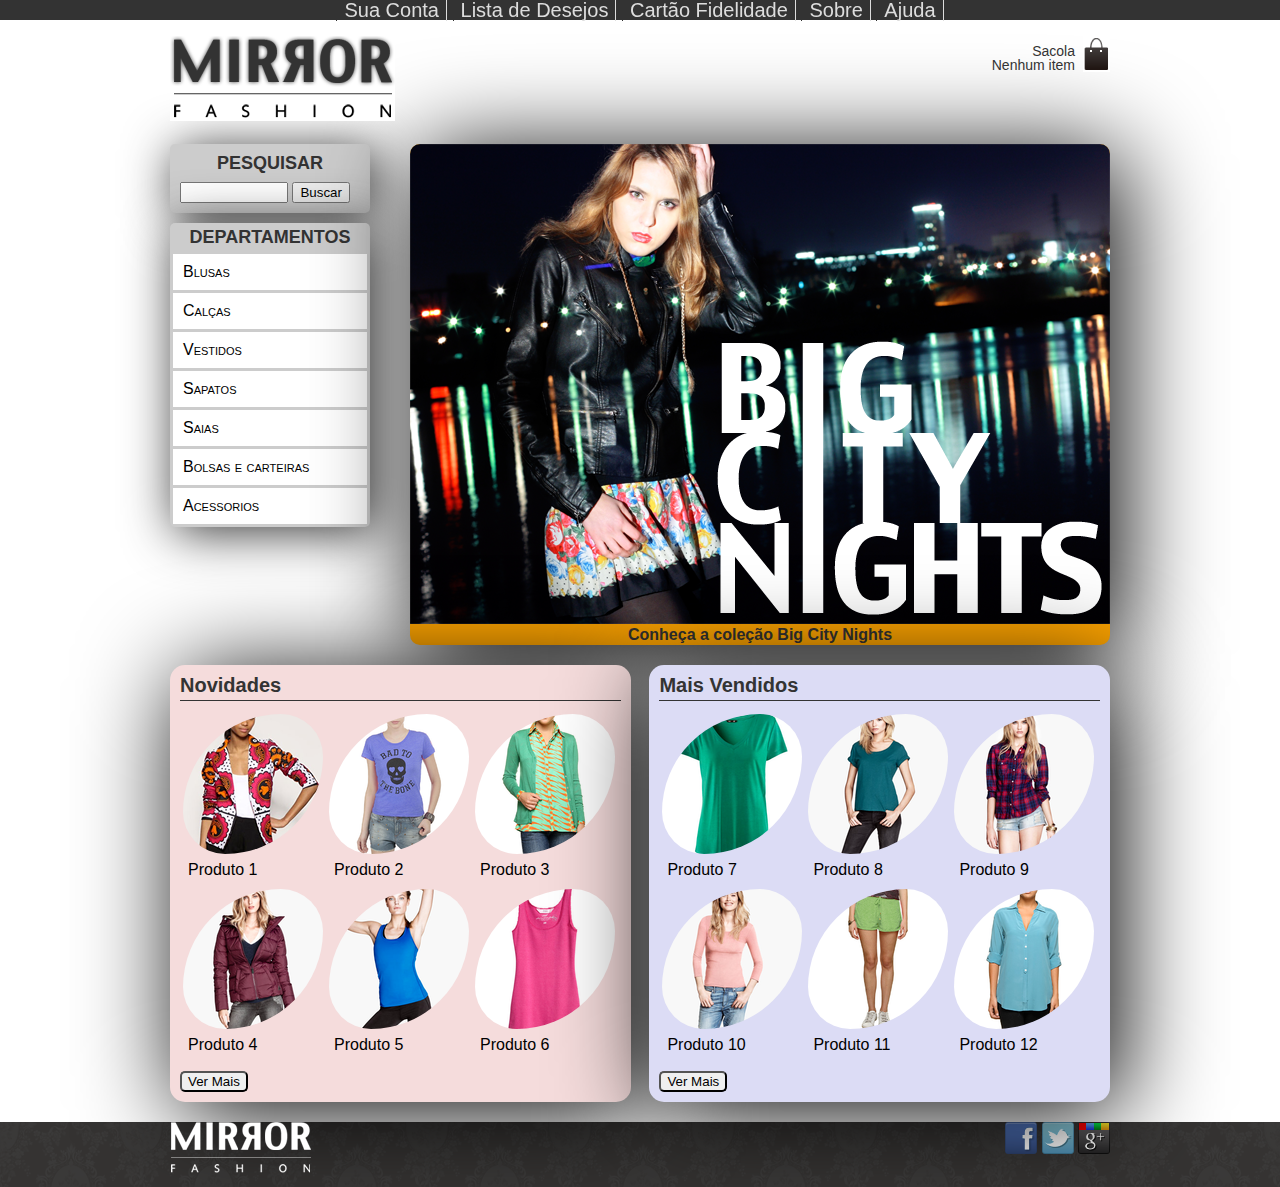
<file: mirror-fashion/index.html>
<!DOCTYPE html>
<html lang="pt-br">

<head>
    <meta charset="utf-8" />
    <title>Mirror Fashion</title>
    <meta name="viewport" content="width=device-width">
    <link rel="stylesheet" href="css/reset.css">
    <link rel="stylesheet" type="text/css" media="screen" href="css/mirrorfashion.css" />
</head>

<body>
    <header class="conteiner">
        <h1>
            <a href="index.html">
                <img src="img/logo.png" alt="Mirror Fashion">
            </a>
        </h1>

        <section class="sacola">
            <h2>Sacola</h2>
            <p>Nenhum item</p>
        </section>

        <nav class="menu-opcoes">
            <a href="#">Sua Conta</a>
            <a href="#">Lista de Desejos</a>
            <a href="#">Cartão Fidelidade</a>
            <a href="sobre.html">Sobre</a>
            <a href="#">Ajuda</a>
        </nav>
    </header>

    <main class="conteiner">
        <section class="busca">
            <h2>Pesquisar</h2>
            <form>
                <input type="text">
                <button>Buscar</button>
            </form>

        </section>

        <section class="menu-departamentos">
            <h2>Departamentos </h2>
            <nav>
                <ul>
                    <li>
                        <a href="#">Blusas</a>
                    </li>
                    <li>
                        <a href="#">Calças</a>
                    </li>
                    <li>
                        <a href="#">Vestidos</a>
                    </li>
                    <li>
                        <a href="#">Sapatos</a>
                    </li>
                    <li>
                        <a href="#">Saias</a>
                    </li>
                    <li>
                        <a href="#">Bolsas e carteiras</a>
                    </li>
                    <li>
                        <a href="#">Acessorios</a>
                    </li>
                </ul>
            </nav>
        </section>
        <section class="banner">
            <figure>
                <img src="img/destaque-home.png" alt="Conheça a coleção Big City Nights">
                <figcaption>
                    <p>Conheça a coleção Big City Nights</p>
                </figcaption>
            </figure>
        </section>
        <div class="paineis">
            <section class="painel novidades">
                <h2>Novidades</h2>
                <ol>
                    <!--  (li>a [href="produto.html"]>figure>img[src="img/produtos/miniatura$.png"]+figc{Produto $})*6 -->

                    <li>
                        <a href="produto.html">
                            <figure>
                                <img src="img/produtos/miniatura1.png" alt="">
                                <figcaption>Produto 1</figcaption>
                            </figure>
                        </a>
                    </li>
                    <li>
                        <a href="produto.html">
                            <figure>
                                <img src="img/produtos/miniatura2.png" alt="">
                                <figcaption>Produto 2</figcaption>
                            </figure>
                        </a>
                    </li>
                    <li>
                        <a href="produto.html">
                            <figure>
                                <img src="img/produtos/miniatura3.png" alt="">
                                <figcaption>Produto 3</figcaption>
                            </figure>
                        </a>
                    </li>
                    <li>
                        <a href="produto.html">
                            <figure>
                                <img src="img/produtos/miniatura4.png" alt="">
                                <figcaption>Produto 4</figcaption>
                            </figure>
                        </a>
                    </li>
                    <li>
                        <a href="produto.html">
                            <figure>
                                <img src="img/produtos/miniatura5.png" alt="">
                                <figcaption>Produto 5</figcaption>
                            </figure>
                        </a>
                    </li>
                    <li>
                        <a href="produto.html">
                            <figure>
                                <img src="img/produtos/miniatura6.png" alt="">
                                <figcaption>Produto 6</figcaption>
                            </figure>
                        </a>
                    </li>
                </ol>
                <button class="button">Ver Mais</button>
            </section>

            <section class="painel mais-vendidos">
                <h2>Mais Vendidos</h2>
                <ol>
                    <!--  (li>a [href="produto.html"]>figure>img[src="img/produtos/miniatura$@7.png"]+figc{Produto $@7})*6 -->

                    <li>
                        <a href="produto.html">
                            <figure>
                                <img src="img/produtos/miniatura7.png" alt="">
                                <figcaption>Produto 7</figcaption>
                            </figure>
                        </a>
                    </li>
                    <li>
                        <a href="produto.html">
                            <figure>
                                <img src="img/produtos/miniatura8.png" alt="">
                                <figcaption>Produto 8</figcaption>
                            </figure>
                        </a>
                    </li>
                    <li>
                        <a href="produto.html">
                            <figure>
                                <img src="img/produtos/miniatura9.png" alt="">
                                <figcaption>Produto 9</figcaption>
                            </figure>
                        </a>
                    </li>
                    <li>
                        <a href="produto.html">
                            <figure>
                                <img src="img/produtos/miniatura10.png" alt="">
                                <figcaption>Produto 10</figcaption>
                            </figure>
                        </a>
                    </li>
                    <li>
                        <a href="produto.html">
                            <figure>
                                <img src="img/produtos/miniatura11.png" alt="">
                                <figcaption>Produto 11</figcaption>
                            </figure>
                        </a>
                    </li>
                    <li>
                        <a href="produto.html">
                            <figure>
                                <img src="img/produtos/miniatura12.png" alt="">
                                <figcaption>Produto 12</figcaption>
                            </figure>
                        </a>
                    </li>
                </ol>
                <button class="button">Ver Mais</button>
            </section>
        </div>
    </main>

    <footer>
        <div class="conteiner">
            <img src="img/logo-rodape.png" alt="Logo Mirror Fashion">
            <section class="social">
                <a href="http://facebook.com"></a>
                <a href="http://twitter.com"></a>
                <a href="http://plus.google.com"></a>
            </section>
        </div>
    </footer>
</body>

</html>
</file>
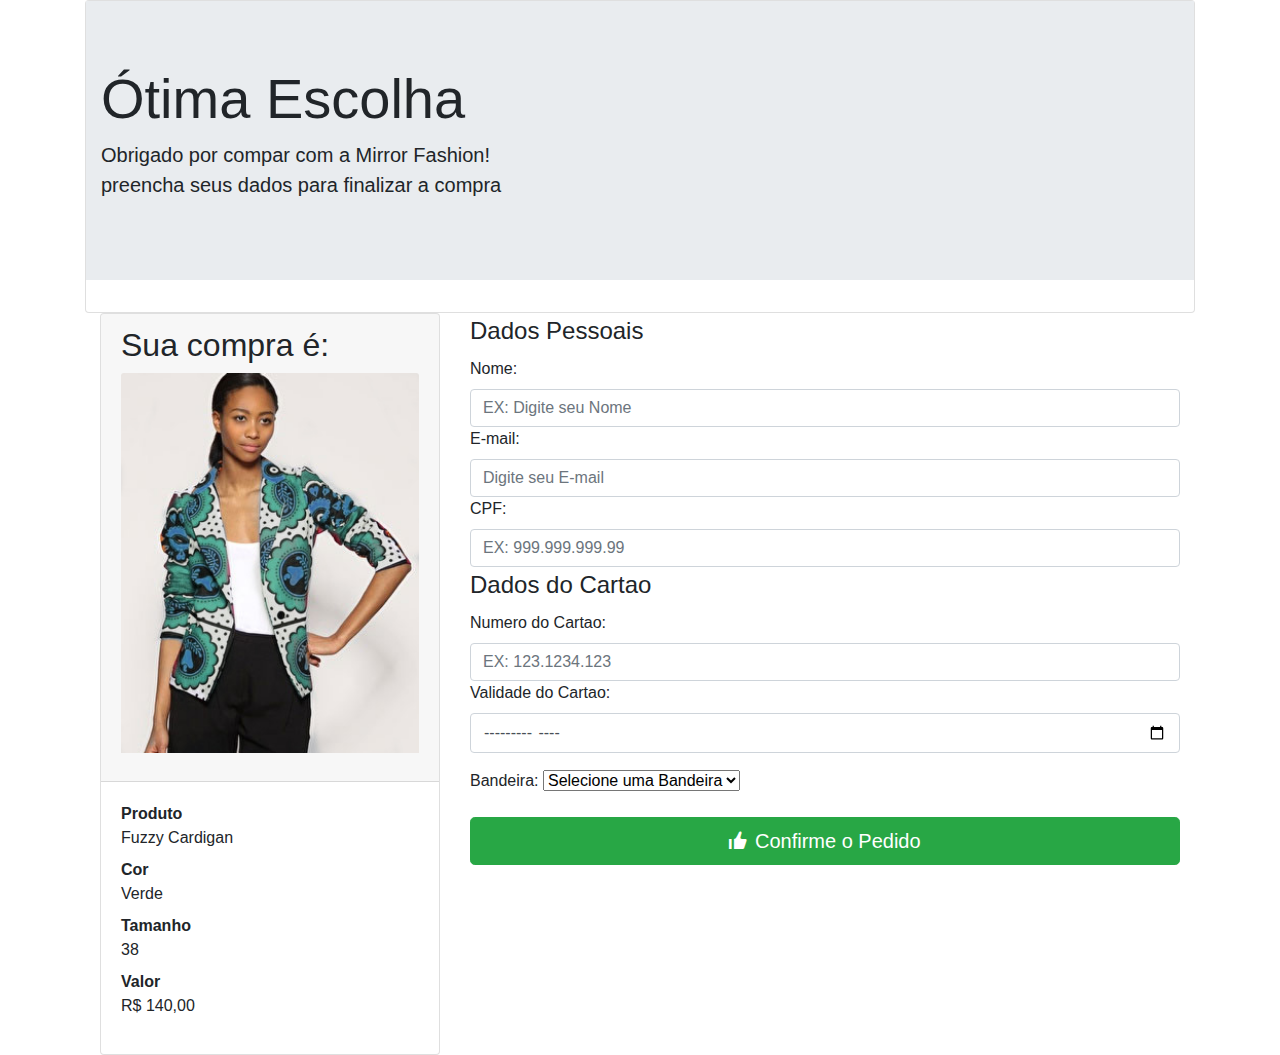
<file: mirror-fashion/checkout.html>
<!DOCTYPE html>
<html lang="en">

<head>
    <meta charset="UTF-8">
    <meta name="viewport" content="width=device-width, initial-scale=1.0">
    <meta http-equiv="X-UA-Compatible" content="ie=edge">
    <link rel="stylesheet" href="css/bootstrap.css" media>
    <link rel="stylesheet" href="css/open-iconic-bootstrap.css">
    <title>Document</title>
</head>

<body>
    <div class="container">
        <div class="card">
            <div class="jumbotron jumbotron-fluid">
                <div class="container">
                    <h1 class="display-4">Ótima Escolha</h1>
                    <p class="lead">Obrigado por compar com a Mirror Fashion!
                        <br> preencha seus dados para finalizar a compra</p>

                </div>
            </div>
        </div>
        <div class="container">
            <div class="row">
                <div class="col-md-4">
                    <div class="card">
                        <div class="card-header">
                            <h2>Sua compra é:</h2>
                            <img src="img/produtos/foto1-verde.png" alt class="card-img-top mb-3">
                        </div>
                        <div class="card-body">
                            <dl>
                                <dt>Produto</dt>
                                <dd>Fuzzy Cardigan</dd>

                                <dt>Cor</dt>
                                <dd>Verde</dd>

                                <dt>Tamanho</dt>
                                <dd>38</dd>

                                <dt>Valor</dt>
                                <dd>R$ 140,00</dd>
                            </dl>
                        </div>
                    </div>
                </div>
                <div class="col-md-8">
                    <form>
                        <fieldset>
                            <legend>Dados Pessoais</legend>
                            <div>
                                <label for="nomePessoal">Nome:</label>
                                <input id="nomePessoal" type="text" name="nome" class="form-control" placeholder="EX: Digite seu Nome">
                            </div>

                            <div>
                                <label for="EmailPessoal">E-mail:</label>
                                <input id="EmailPessoal" type="email" name="email" class="form-control" placeholder="Digite seu E-mail" placeholder="E_mail">

                            </div>


                            <div>
                                <label for="CPFPessoal">CPF:</label>
                                <input type="text" id=CPFPessoal type="text" name="CPF" class="form-control" placeholder="EX: 999.999.999.99">

                            </div>
                        </fieldset>

                        <fildset>
                            <legend>Dados do Cartao</legend>
                            <div>
                                <label for="CPFPessoal">Numero do Cartao:</label>
                                <input id=CPFPessoal type="text" name="CartaoPessoal" class="form-control" placeholder="EX: 123.1234.123">

                            </div>

                            <div class="form-group">
                                <label for="CartaoCVVCheckout">Validade do Cartao:</label>
                                <input id=CartaoCVVCheckout type="month" name="cartaoCVV" class="form-control">
                            </div>

                            <div class="form-group">
                                <label for="BandeiraCheckout">Bandeira:</label>
                                <select name="BandeiraCheckout " id="BandeiraCheckout ">
                                    <option selected disabled>Selecione uma Bandeira</option>
                                    <option value="1">Visa</option>
                                    <option value="2">MasterCard</option>
                                </select>

                            </div>
                        </fildset>

                        <button type="submit" class="btn btn-success btn-lg btn-block">
                            <span class="oi oi-thumb-up" title="joinha"></span>
                            Confirme o Pedido</button>


                    </form>
                </div>
            </div>
        </div>
</body>

</html>
</file>
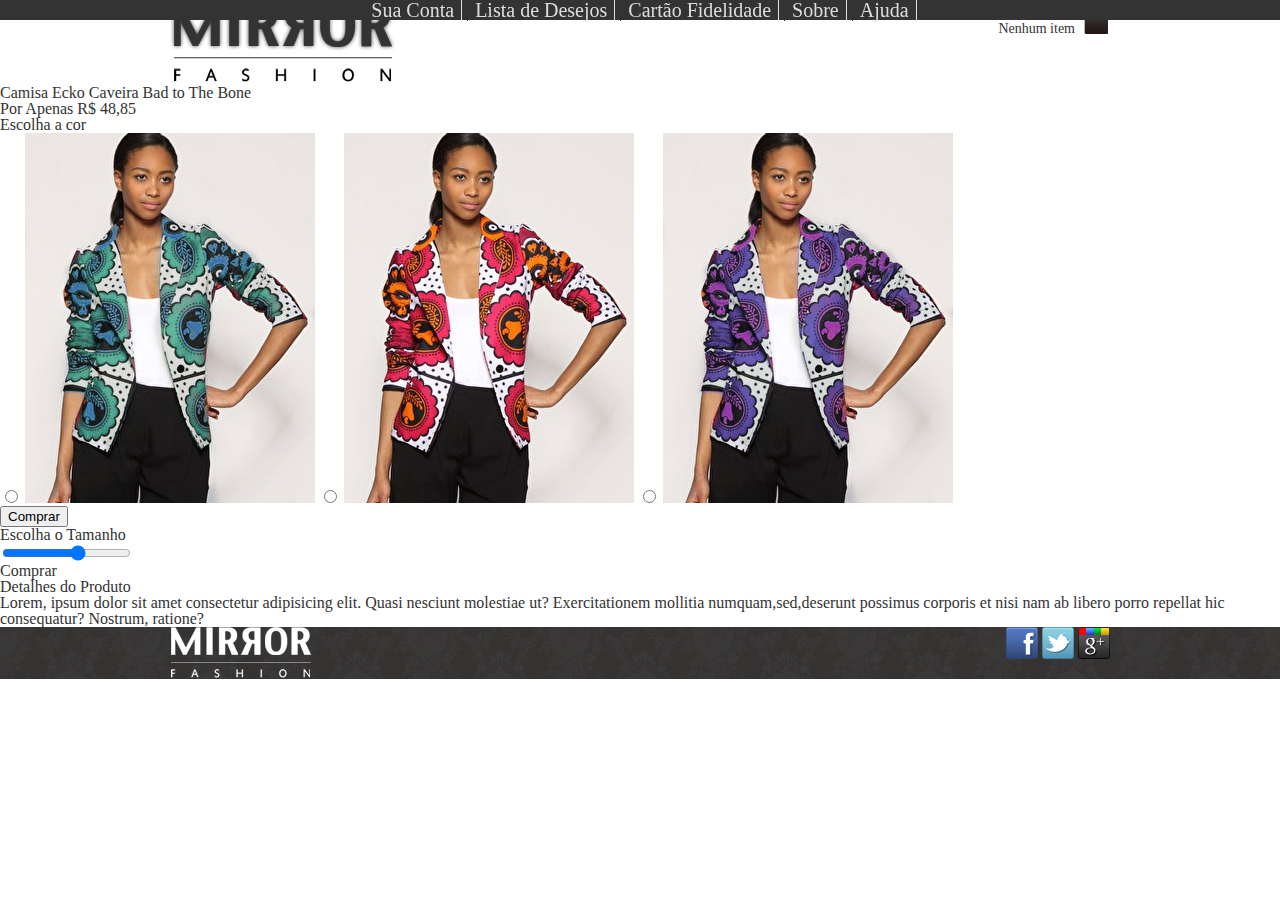
<file: mirror-fashion/produto.html>
</html>
<!DOCTYPE html>
<html lang="pt-br">

<head>
    <meta charset="UTF-8">
    <title>A Mirror Fashion</title>
    <meta name="viewport" content="width=device-width">
    <link rel="stylesheet" href="css/mirrorfashion.css">
    <link rel="stylesheet" href="css/reset.css">
</head>

<body>
    <header class="conteiner">
        <h1>
            <a href="index.html">
                <img src="img/logo.png" alt="Mirror Fashion">
            </a>
        </h1>

        <section class="sacola">
            <h2>Sacola</h2>
            <p>Nenhum item</p>
        </section>

        <nav class="menu-opcoes">
            <a href="#">Sua Conta</a>
            <a href="#">Lista de Desejos</a>
            <a href="#">Cartão Fidelidade</a>
            <a href="sobre.html">Sobre</a>
            <a href="#">Ajuda</a>
        </nav>
    </header>

    <main>
        <h1>Camisa Ecko Caveira Bad to The Bone</h1>
        <p>Por Apenas R$ 48,85</p>
        <section>
            <form>
                <fieldset>
                    <legend>Escolha a cor</legend>
                    <input type="radio" name="cor" id="verde">
                    <label for="verde">
                        <img src="img/produtos/foto1-verde.png" alt="Produto	na	cor	verde">
                    </label>
                    <input type="radio" name="cor" id="rosa">
                    <label for="rosa">
                        <img src="img/produtos/foto1-rosa.png" alt="Produto	na	cor	rosa">
                    </label>
                    <input type="radio" name="cor" id="azul">
                    <label for="azul">
                        <img src="img/produtos/foto1-azul.png" alt="Produto	na	cor	azul">
                    </label>
                </fieldset>
                <button class="comprar">Comprar</button>
            <legend>Escolha o Tamanho</legend>
            <input type="range" value="42" min="36" max="46" step="2">
            <output for="tamanho" 42></output>
            </fieldset>
            <fieldset>Comprar</fieldset>
            </form>
        </section>
        <h2>Detalhes do Produto</h2>
        <p>
            Lorem, ipsum dolor sit amet consectetur adipisicing elit. Quasi nesciunt molestiae ut? Exercitationem mollitia numquam,sed,deserunt
            possimus corporis et nisi nam ab libero porro repellat hic consequatur? Nostrum, ratione?
        </p>
        </section>


    </main>

    <footer>
        <div class="conteiner">
            <img src="img/logo-rodape.png" alt="Logo Mirror Fashion">
            <section class="social">
                <a href="http://facebook.com"></a>
                <a href="http://twitter.com"></a>
                <a href="http://plus.google.com"></a>
            </section>
        </div>
    </footer>
</body>

</html>
</file>
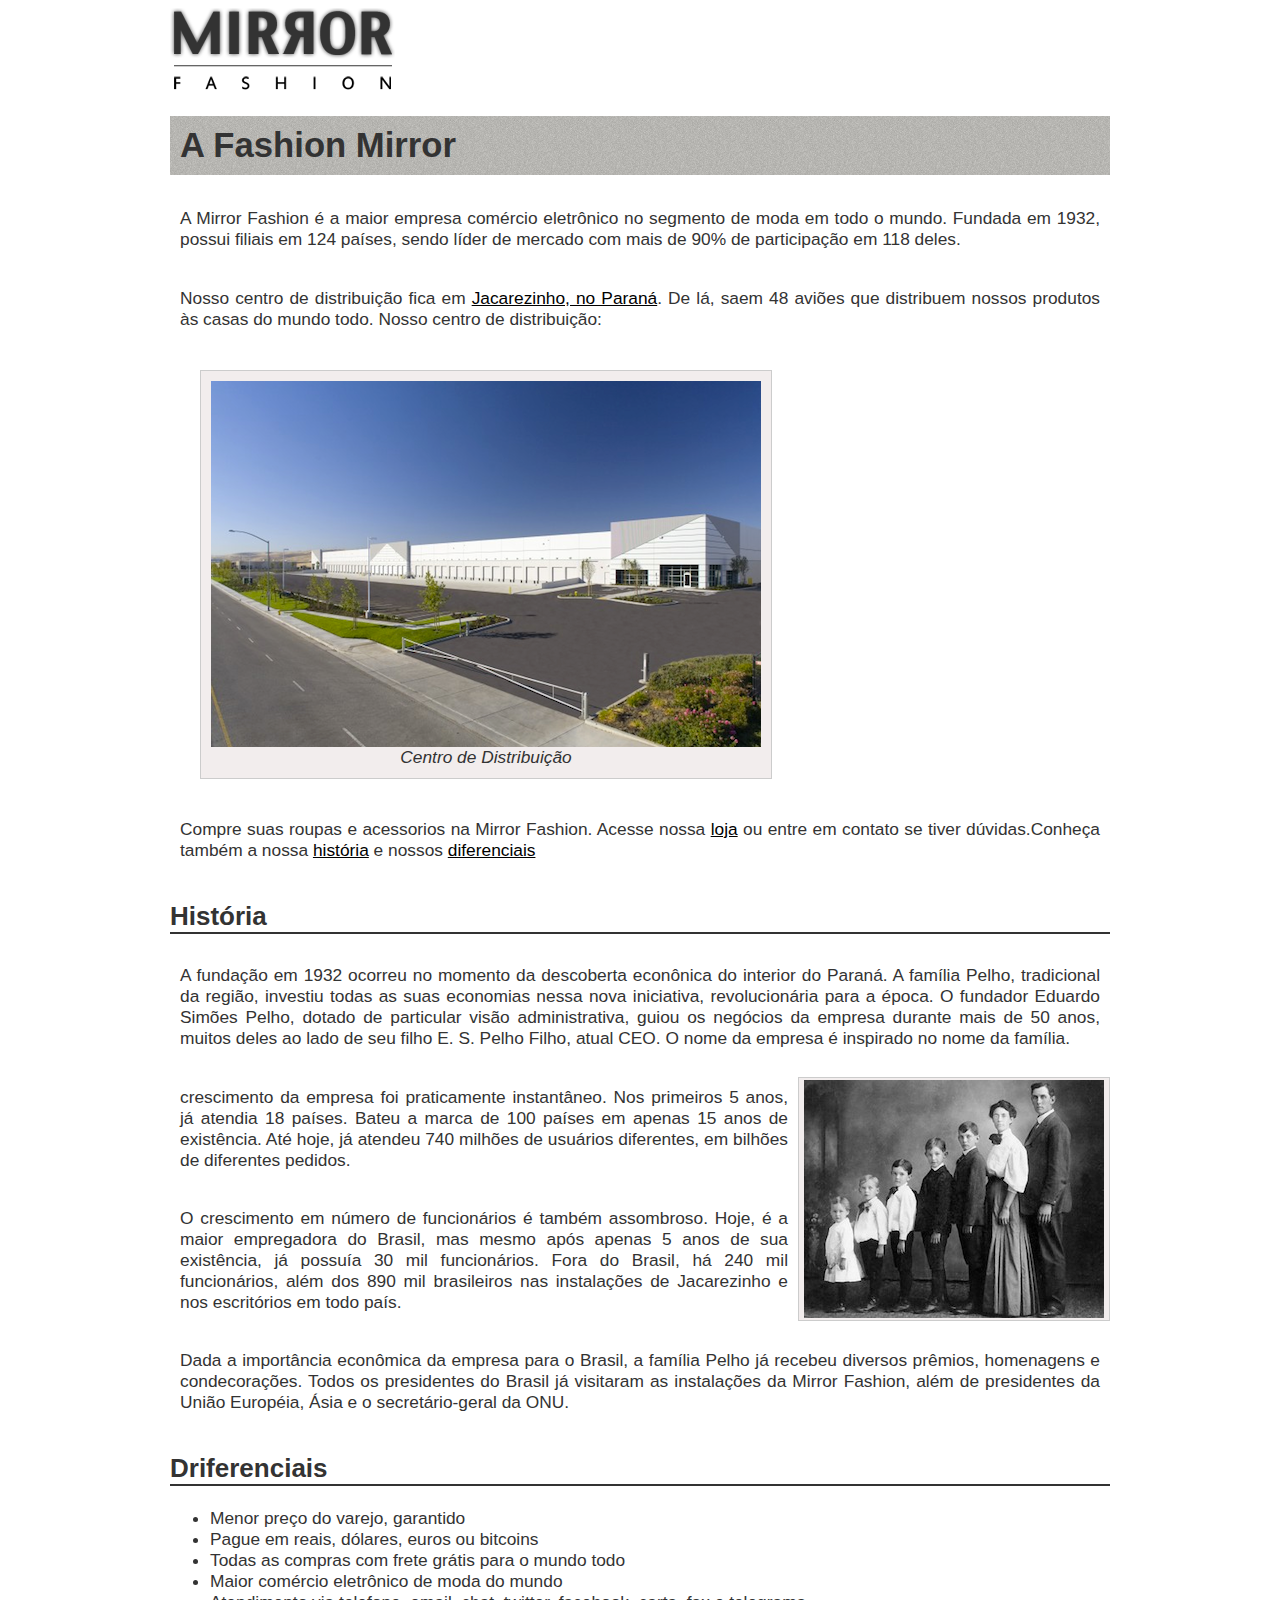
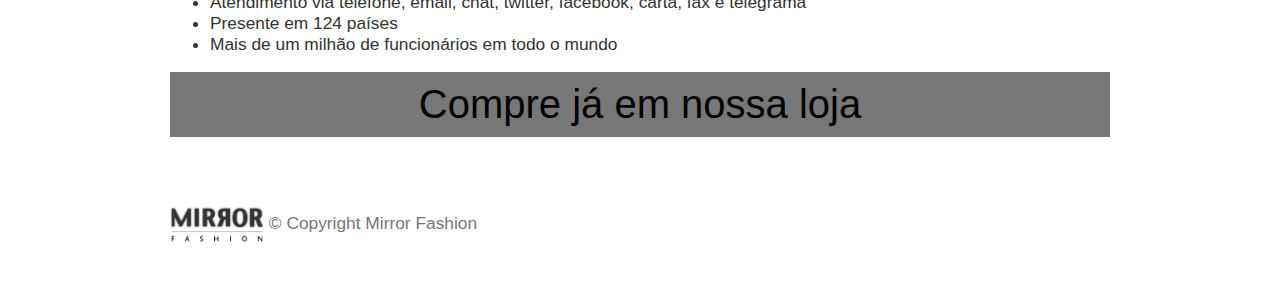
<file: mirror-fashion/sobre.html>
<!DOOCTYPE html>
<html>

<head>
    <meta charset="utf-8" />
    <title>Sobre Mirror Fashion</title>
    <link rel="stylesheet" href="css/mirrorfashion.css">
    <link rel="stylesheet" href="css/sobre.css">
</head>

<body>
        <div>
             <a href="index.html"> 
                 <img src="img/logo.png" alt="Mirror Fashion">
        </a>
        </div>
        
    <h1>A Fashion Mirror</h1>

    <p>A Mirror Fashion é a maior empresa comércio eletrônico no segmento de moda em todo o mundo. Fundada em 1932, possui filiais
        em 124 países, sendo líder de mercado com mais de 90% de participação em 118 deles.</p>

    <p>Nosso centro de distribuição fica em
        <a href="http://maps.google.com.br/?q=Jacarezinho">Jacarezinho, no Paraná</a>. De lá, saem 48 aviões que distribuem nossos produtos às casas do mundo todo. Nosso centro
        de distribuição:</figurecaption>
        <figure id="centro-distribuicao">

            <img src="img/centro-distribuicao.png" alt="Mirror Fashion">

            <figcaption>Centro de Distribuição</figcaption>

        </figure>

        <p>Compre suas roupas e acessorios na Mirror Fashion. Acesse nossa
            <a href="index.html">loja</a> ou entre em contato se tiver dúvidas.Conheça também a nossa
            <a href="#historia">história</a> e nossos
            <a href="#diferenciais">diferenciais</a>
        </p>

        <h2 id="historia">História</h2>

        <p>A fundação em 1932 ocorreu no momento da descoberta econônica do interior do Paraná. A família Pelho, tradicional
            da região, investiu todas as suas economias nessa nova iniciativa, revolucionária para a época. O fundador Eduardo
            Simões Pelho, dotado de particular visão administrativa, guiou os negócios da empresa durante mais de 50 anos,
            muitos deles ao lado de seu filho E. S. Pelho Filho, atual CEO. O nome da empresa é inspirado no nome da família.</p>
        <figure id="familia-pelho">

            <img src="img/familia-pelho.jpg" alt="Mirror Fashion">

        </figure>

        <p> crescimento da empresa foi praticamente instantâneo. Nos primeiros 5 anos, já atendia 18 países. Bateu a marca de
            100 países em apenas 15 anos de existência. Até hoje, já atendeu 740 milhões de usuários diferentes, em bilhões
            de diferentes pedidos. </p>

        <p> O crescimento em número de funcionários é também assombroso. Hoje, é a maior empregadora do Brasil, mas mesmo após
            apenas 5 anos de sua existência, já possuía 30 mil funcionários. Fora do Brasil, há 240 mil funcionários, além
            dos 890 mil brasileiros nas instalações de Jacarezinho e nos escritórios em todo país.</p>

        <p> Dada a importância econômica da empresa para o Brasil, a família Pelho já recebeu diversos prêmios, homenagens e
            condecorações. Todos os presidentes do Brasil já visitaram as instalações da Mirror Fashion, além de presidentes
            da União Européia, Ásia e o secretário-geral da ONU.</p>

        <h2 id="diferenciais">Driferenciais</h2>

        <ul>
            <li>Menor preço do varejo, garantido</li>
            <li>Pague em reais, dólares, euros ou bitcoins</li>
            <li>Todas as compras com frete grátis para o mundo todo</li>
            <li>Maior comércio eletrônico de moda do mundo</li>
            <li>Atendimento via telefone, email, chat, twitter, facebook, carta, fax e telegrama</li>
            <li>Presente em 124 países</li>
            <li>Mais de um milhão de funcionários em todo o mundo</li>
        </ul>

        <div id="compre">
           <a href="index.html"><p>Compre já em nossa loja</p></a>
        </div>

        <div id="rodape">
            <img src="img/logo.png" alt="Mirror Fashion">
            &copy; Copyright Mirror Fashion
        </div>

</body>

</html>
</file>
<file: mirror-fashion/css/mirrorfashion.css>
.conteiner{
    width: 940px;
    margin-right: auto;
    margin-left: auto; 
}

.sacola{
    background: url(../img/sacola.png) no-repeat top right;
    position: absolute;
    top: 0;
    right: 0;
    font-size: 14px;
    width: 150;
    text-align: right;
    padding-right: 35px;
    padding-top: 8px;
}

.menu-opcoes { 
    display:inline-block;
    position: fixed;
    margin-left: 20px;
    top:0;
    right:0;
    font-size: 20px;
    width: 100%;
    margin-left: auto;
    margin-right: auto;
    background-color: #333;
    text-align: center;
}

.menu-opcoes a{
    color: #ddd;
    text-decoration: none;
    padding: 0px 7px;
    border-left: 1px solid #333;
    border-right:1px solid #ddd;
}

body{
    color: #333;
    font-family: 'Lucida Sans', 'Lucida Sans Regular', 'Lucida Grande', 'Lucida Sans Unicode', Geneva, Verdana, sans-serif;
}

.logotipo{
    position:relative;
    top: 20px;
    left: 50px;
}

header{
    position: relative;
    margin-top: 36px;
    margin-bottom: 20px;
}

main{
}

.menu-departamentos h2{
    font-size: 18px;
    font-weight: bold;
    text-transform: uppercase;
    padding: 5px 10px;
    text-align: center;
}
.busca, .menu-departamentos{
     float:left;
      width: 200px;
      background-color: #ccc;
      margin-bottom: 10px;
      border-radius: 5px;
      box-shadow: 5px 5px 50px #333;
}

.busca h2{
    font-size: 18px;
    font-weight: bold;
    text-transform: uppercase;
    padding-top: 10px;
    text-align: center;
}

.busca form{
    padding: 10px;
}

.banner img{
    border-radius: 10px  10px  0px 0px;
}

.busca input{
    width: 100px;
}

.menu-departamentos a {
    display: block;
    padding: 10px;
    margin: 3px;
    text-decoration: none;
    background-color: white;
    font-variant: small-caps;
    color: black;
}

.menu-departamentos{
    clear: left;
}

.banner{
    display: inline-block;
    margin-left: 40px;
    margin-bottom: 20px;
    background-color: orange;
    font-weight: bold;
    text-align: center;
    border-radius: 10px;
    box-shadow: 10px 10px 100px black;
} 

.banner figcaption{
    padding-bottom: 2px;
}

.painel {
    border-radius: 15px;
    width: 49%;
    padding: 10px;
    box-shadow: 10px 10px 100px black; 
}

.painel a{
    background-color: rebeccapurple;
    text-decoration: none;
    color:black;
}
.painel li{
    text-decoration: none;
    float: left;
    padding: 0, -2px, 10px;
    padding: 3px;
    vertical-align: text-top;
}
.painel h2{
    font-size: 20px;
    text-transform: capitalize;
    font-weight: bold;
    border-bottom: 1px solid #333;
    padding-bottom: 5px;
    margin-bottom: 10px;
}
.painel img{
    border-radius: 70% 30%;
}

.painel figcaption{
    padding: 5px;
    word-break: break-all;
}

.novidades{
     background-color: #f5dcdc;
     float:left;
}

.mais-vendidos{
    background-color: #dcdcf5;
     float: right;
     width: 33,3%;
}

.paineis{
    display: flex;
    justify-content: space-between;
    margin-bottom: 10px;
}

.button{
    margin-top: 10px;
    border-radius: 5px;
}

footer{
    background-image: url(../img/fundo-rodape.png);
    padding-bottom: 10px;  
    margin-top: 20px; 
}

footer .social a[href*="facebook"]{
     background-image: url(../img/facebook.png);
}

footer .social a[href*="google"]{
      background-image: url(../img/googleplus.png); 
}

footer .social a[href*="twitter"]{
    background-image: url(../img/twitter.png);
}
footer .social{
      float: right;
}

.social a{
    color: #ddd;
    background-repeat: no-repeat;
    height: 32px;
    width: 32px;
    display: inline-block;
    
}

/* Moblie */

@media (max-width:768px){
    .conteiner{
         width: 98%;
         margin-right: auto;
         margin-left: auto; 
    }

    header{
        position: relative;
        margin-top: 20px;
        margin-bottom: 50px;
        top: 11px;
    }

    .menu-opcoes { 
        display:inline-block;
        position: fixed;
        top:0px;
        right:0;
        font-size: 15px;
        width: 100%;
        margin-left: auto;
        margin-right: auto;
        background-color: #333;
        text-align: center;
    }
    .menu-opcoes a{
        color: #ddd;
        text-decoration: none;
        border-left: 1px solid #333;
        border-right:1px solid #ddd;
    }

    header	h1	{
            margin:	10px	0;
    }

    header
    .menu-departamentos	{
            padding-bottom:	10px;
            margin-bottom:	10px;
    }
    .menu-departamentos	nav	>	ul	{
            column-count:	2;
    }
}

}
</file>
<file: mirror-fashion/css/sobre.css>
body{
    font-family: 'Lucida Sans Unicode','Lucida Sans','Lucida Grande',Arial;
    font-size: 13pt;
    color: #333333;
    margin-left: auto;
    margin-right: auto;
    width: 940;
}

h1 {
    background-image: url(../img/sobre-background.jpg);
    padding: 10px;
}

h2{
    border-bottom: 2px solid #333333;
    margin-top: 30px;
}

figure{
    background-color: #f2eded;
    border: 1px solid #ccc;
    text-align: center;
    padding: 2px 5px;
    margin: 30px;
}

figcaption{
    font-style: italic;
}

p{
    text-align: justify;
    padding: 10px;
    margin-top: 10px;
}

a{
    color: black;
}

#centro-distribuicao{￼
    margin-left: auto;
    margin-right: auto;
    width: 550;
    padding: 10px;
}

#rodape{
    margin-right: 30px 0;
    color: #777;
    padding: 30px 0;
}

#rodape img{
    margin-right: 30 px;
    vertical-align: middle;
    width: 94px;
}

#familia-pelho{
    float: right;
    margin: 0 0 10px 10px;
}

#compre p{
    color: black;
    background-color: #777;
    text-align: center;
    font-family: 'Lucida Sans Unicode','Lucida Sans','Lucida Grande',Arial;
    font-size: 30pt;
}
#compre a{
    text-decoration: none;
}
</file>
